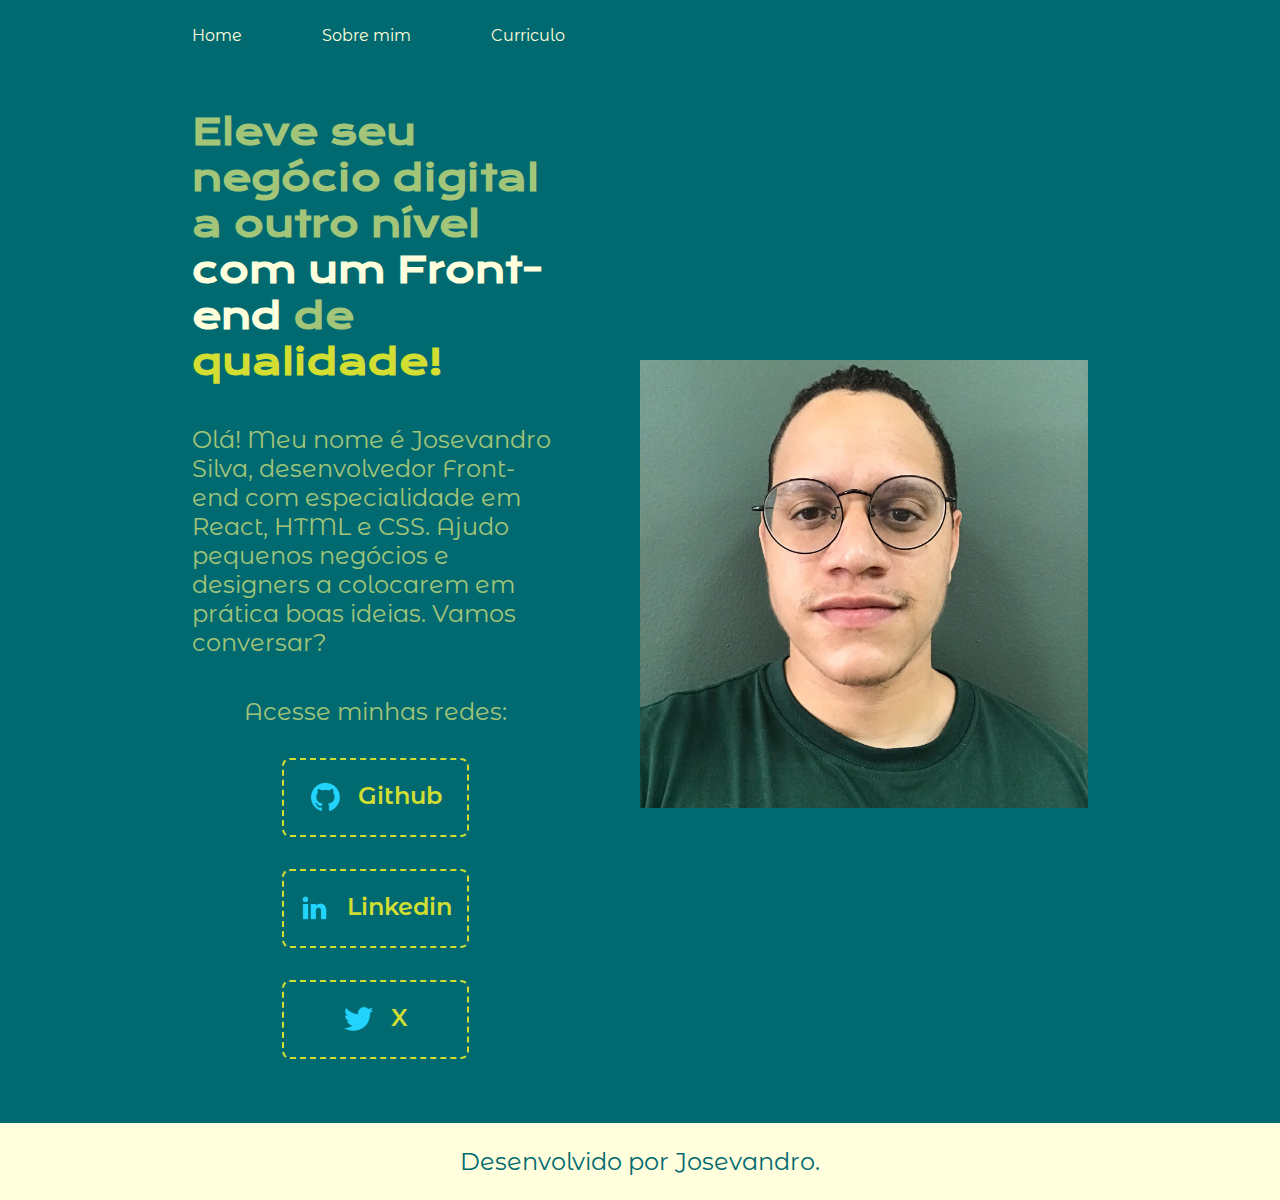
<file: index.html>
<!DOCTYPE html>
<html lang="pt-br">
<head>
    <meta charset="UTF-8"> 
    <meta name="viewport" content="width=device-width, initial-scale=1.0">
    <title>Portifólio</title>
    <link rel="stylesheet" href="./styles/style.css">
</head>
<body>
    <header class="cabecalho">
        <nav class="cabecalho__menu">
           <a class="cabecalho__menu__link" href="index.html">Home</a>
           <a class="cabecalho__menu__link" href="about.html">Sobre mim</a> 
           <a class="cabecalho__menu__link" href="curriculo.html">Curriculo</a>
        </nav>
    </header>
    <main class="apresentacao">
            <section class="apresentacao__conteudo">
                <h1 class="apresentacao__conteudo__titulo">Eleve seu negócio digital a outro nível <strong class="destaque-titulo"> com um Front-end </strong> de <strong> qualidade! </strong></h1>
                <p class="apresentacao__conteudo__paragrafo">Olá! Meu nome é Josevandro Silva, desenvolvedor Front-end com especialidade em React, HTML e CSS. Ajudo pequenos negócios e designers a colocarem em prática boas ideias. Vamos conversar?</p>
                <div class="apresentacao__links">
                    <h2 class="apresentacao__links__subtitulo">Acesse minhas redes: </h2>
                    <a class="apresentacao__links__navegacao" href="https://github.com/Josevandrosm">
                        <img src="./assets/github.png" alt="icone do github"> 
                        Github
                    </a>
                    <a class="apresentacao__links__navegacao" href="https://www.linkedin.com/in/josevandrosm/">
                        <img src="./assets/linkedin.png" alt="icone do linkedin"> 
                        Linkedin
                    </a>
                    <a class="apresentacao__links__navegacao" href="https://twitter.com/josevrau">
                        <img src="./assets/twitter.png"> 
                        X
                    </a>
                </div>
            </section>
            <img class="apresentacao__imagem" src="./assets/perfil josevandro.jpg" alt="foto do josevandro">
    </main>
    <footer class="rodape">
        <p>Desenvolvido por Josevandro.</p>
    </footer>
</body>
</html>
</file>
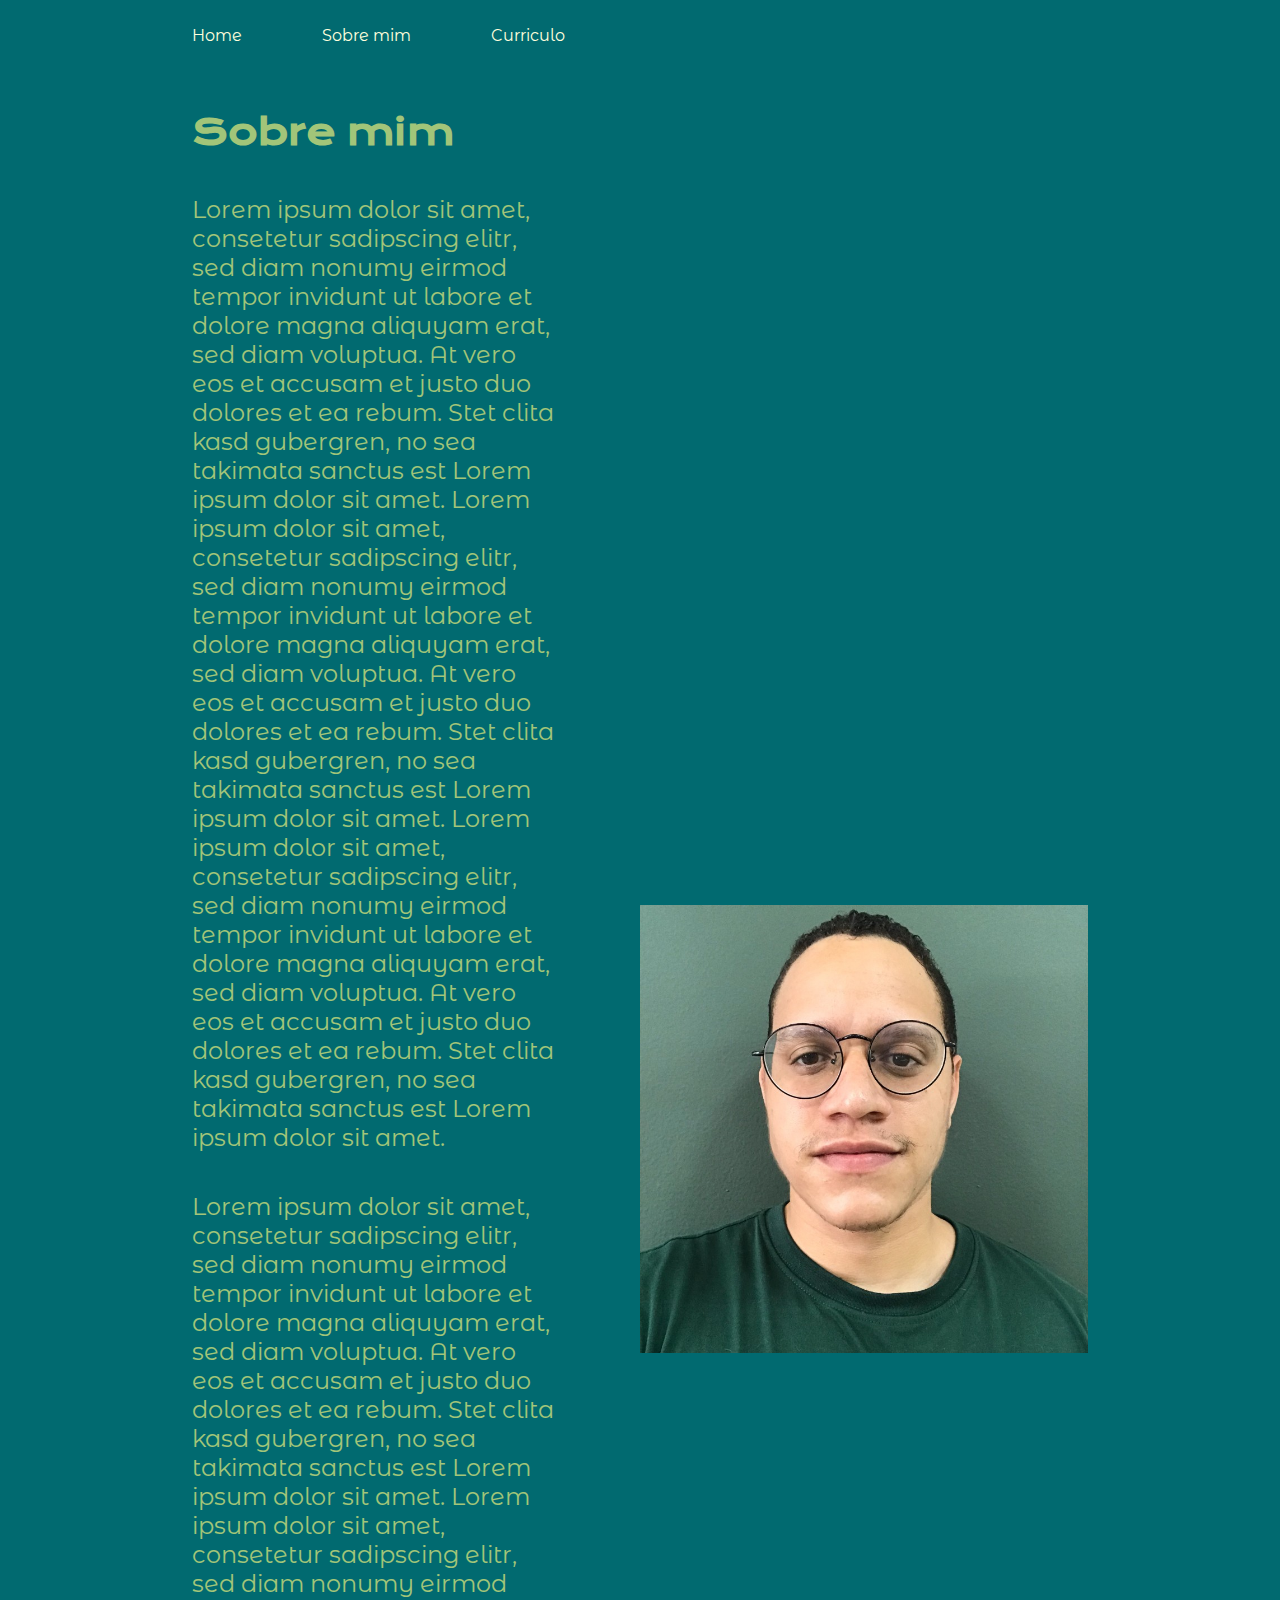
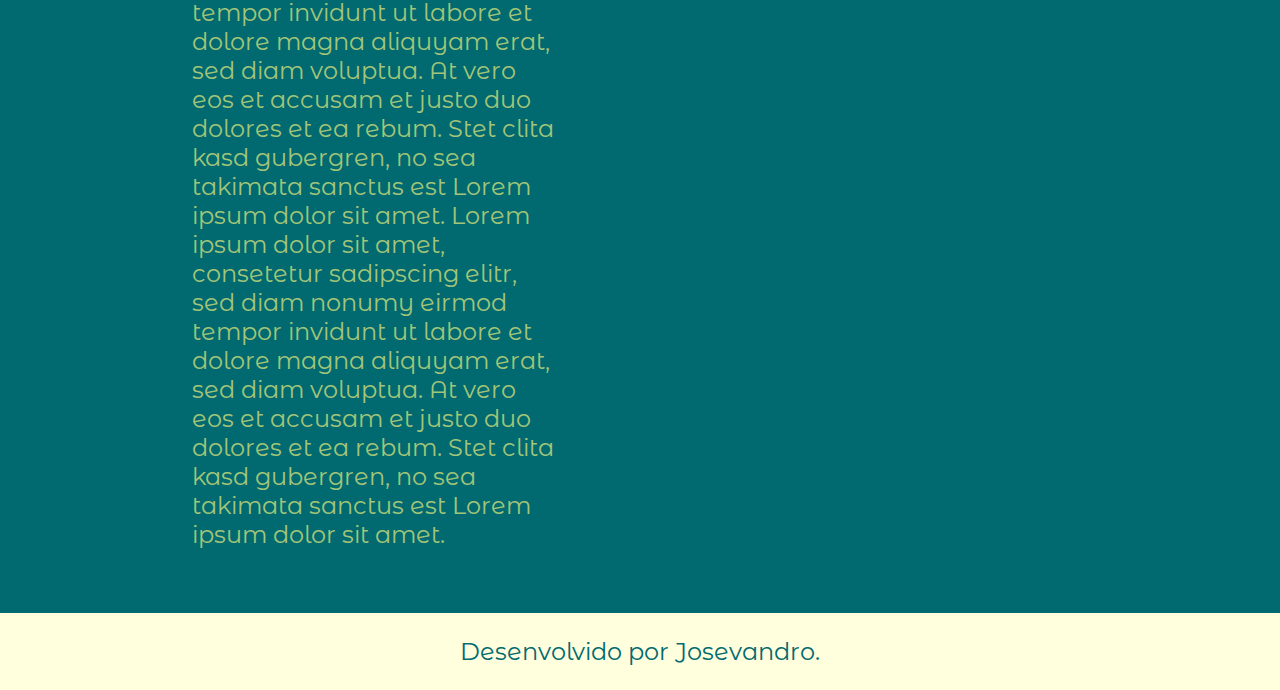
<file: about.html>
<!DOCTYPE html>
<html lang="pt-br">
<head>
    <meta charset="UTF-8">
    <meta name="viewport" content="width=device-width, initial-scale=1.0">
    <title>Sobre mim</title>
    <link rel="stylesheet" href="./styles/style.css">
</head>
<body>
    <header class="cabecalho">
        <nav class="cabecalho__menu">
           <a class="cabecalho__menu__link" href="index.html">Home</a>
           <a class="cabecalho__menu__link" href="about.html">Sobre mim</a> 
           <a class="cabecalho__menu__link" href="curriculo.html">Curriculo</a>
        </nav>
    </header>
    <main class="apresentacao">
        <section class="apresentacao__conteudo">
            <h1 class="apresentacao__conteudo__titulo">Sobre mim</h1>
            <p class="apresentacao__conteudo__paragrafo">Lorem ipsum dolor sit amet, consetetur sadipscing elitr, sed diam nonumy eirmod tempor invidunt ut labore et dolore magna aliquyam erat, sed diam voluptua. At vero eos et accusam et justo duo dolores et ea rebum. Stet clita kasd gubergren, no sea takimata sanctus est Lorem ipsum dolor sit amet. Lorem ipsum dolor sit amet, consetetur sadipscing elitr, sed diam nonumy eirmod tempor invidunt ut labore et dolore magna aliquyam erat, sed diam voluptua. At vero eos et accusam et justo duo dolores et ea rebum. Stet clita kasd gubergren, no sea takimata sanctus est Lorem ipsum dolor sit amet. Lorem ipsum dolor sit amet, consetetur sadipscing elitr, sed diam nonumy eirmod tempor invidunt ut labore et dolore magna aliquyam erat, sed diam voluptua. At vero eos et accusam et justo duo dolores et ea rebum. Stet clita kasd gubergren, no sea takimata sanctus est Lorem ipsum dolor sit amet.
            </p>
            <p class="apresentacao__conteudo__paragrafo">Lorem ipsum dolor sit amet, consetetur sadipscing elitr, sed diam nonumy eirmod tempor invidunt ut labore et dolore magna aliquyam erat, sed diam voluptua. At vero eos et accusam et justo duo dolores et ea rebum. Stet clita kasd gubergren, no sea takimata sanctus est Lorem ipsum dolor sit amet. Lorem ipsum dolor sit amet, consetetur sadipscing elitr, sed diam nonumy eirmod tempor invidunt ut labore et dolore magna aliquyam erat, sed diam voluptua. At vero eos et accusam et justo duo dolores et ea rebum. Stet clita kasd gubergren, no sea takimata sanctus est Lorem ipsum dolor sit amet. Lorem ipsum dolor sit amet, consetetur sadipscing elitr, sed diam nonumy eirmod tempor invidunt ut labore et dolore magna aliquyam erat, sed diam voluptua. At vero eos et accusam et justo duo dolores et ea rebum. Stet clita kasd gubergren, no sea takimata sanctus est Lorem ipsum dolor sit amet.
            </p>
        </section>
        <img class="apresentacao__imagem" src="./assets/perfil josevandro.jpg" alt="foto do josevandro">
    </main>
    <footer class="rodape">
        <p>Desenvolvido por Josevandro.</p>
    </footer>
</body>
</html>
</file>
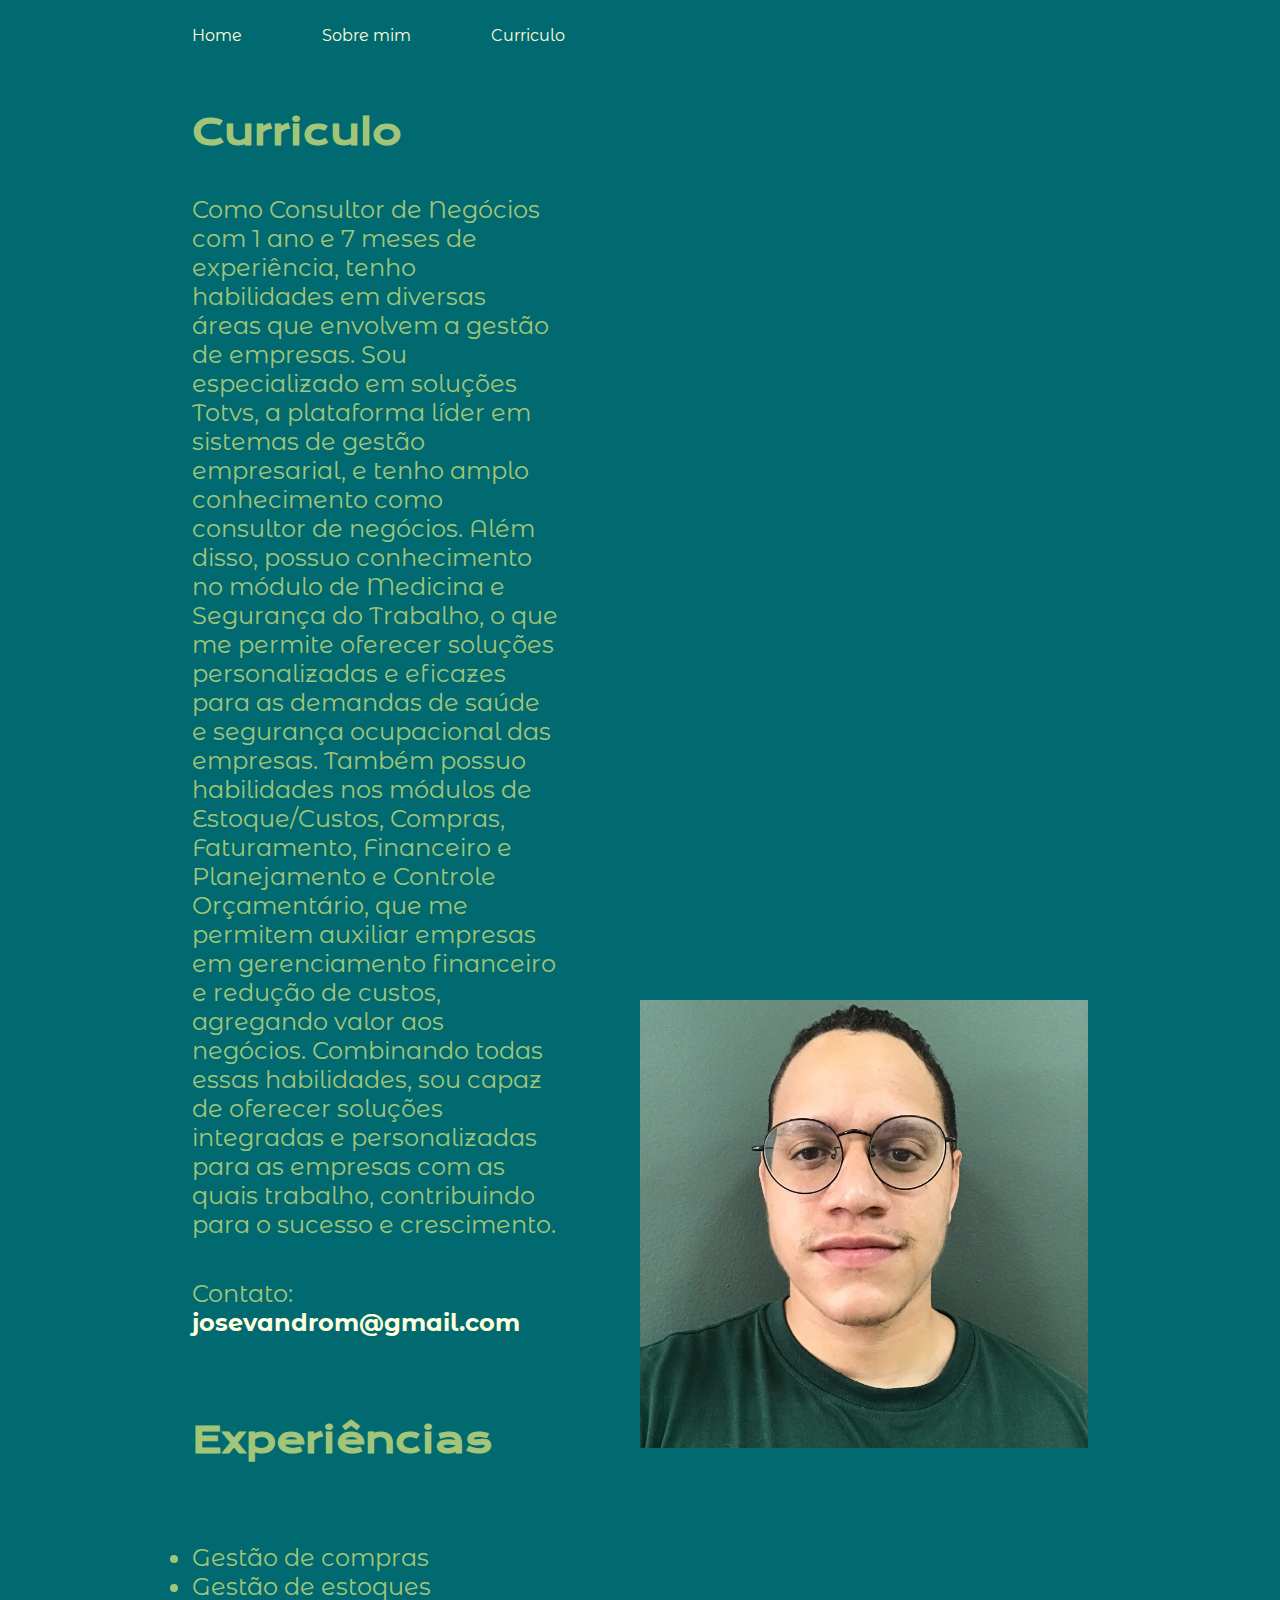
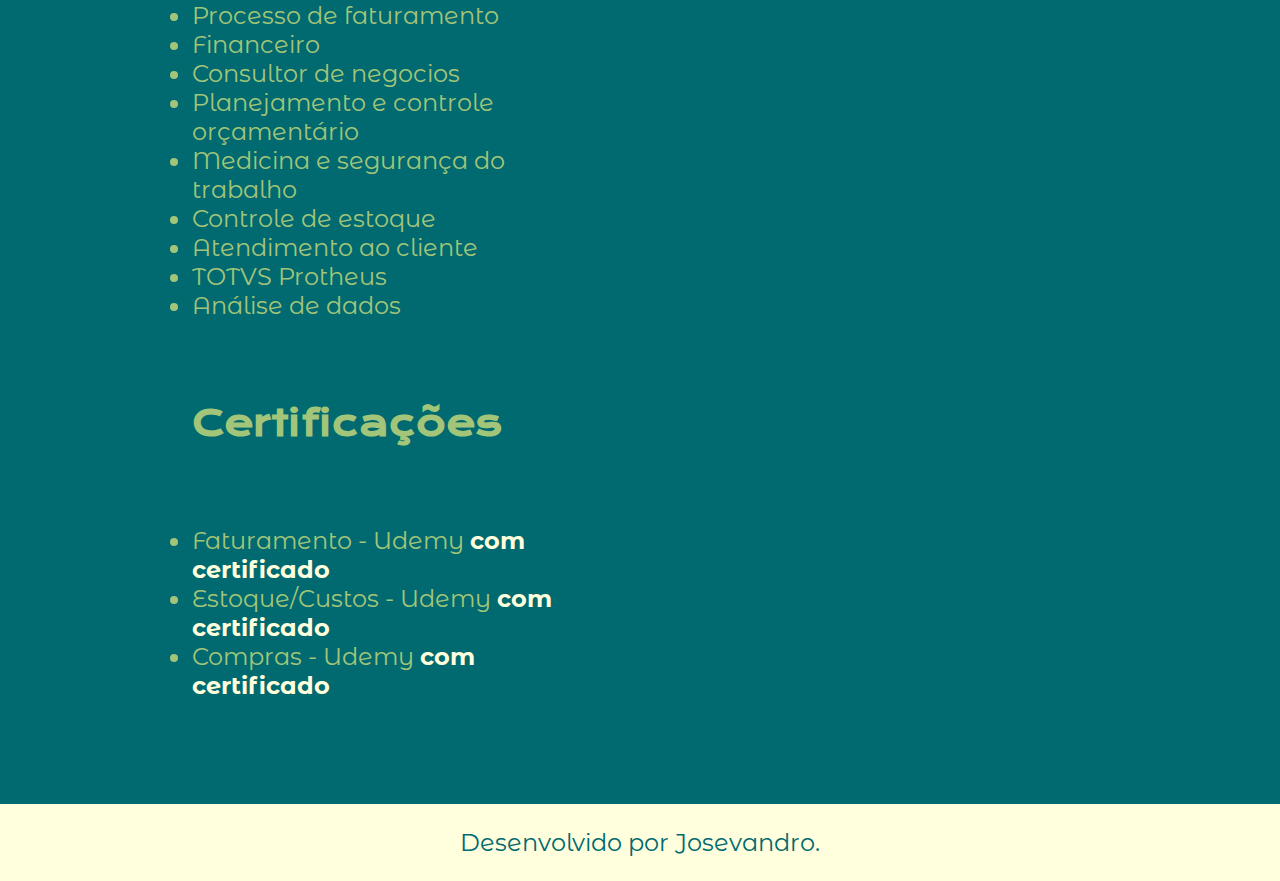
<file: curriculo.html>
<!DOCTYPE html>
<html lang="pt-br">
<head>
    <meta charset="UTF-8">
    <meta name="viewport" content="width=device-width, initial-scale=1.0">
    <title>Curriculo</title>
    <link rel="stylesheet" href="./styles/style.css"
</head>
<body>
    <header class="cabecalho">
        <nav class="cabecalho__menu">
           <a class="cabecalho__menu__link" href="index.html">Home</a>
           <a class="cabecalho__menu__link" href="about.html">Sobre mim</a> 
           <a class="cabecalho__menu__link" href="curriculo.html">Curriculo</a>
        </nav>
    </header>
    <main class="apresentacao">
        <section class="apresentacao__conteudo">
            <h1 class="apresentacao__conteudo__titulo">Curriculo</h1>
            <p class="apresentacao__conteudo__paragrafo">Como Consultor de Negócios com 1 ano e 7 meses de experiência, tenho habilidades em diversas áreas que envolvem a gestão de empresas. Sou especializado em soluções Totvs, a plataforma líder em sistemas de gestão empresarial, e tenho amplo conhecimento como consultor de negócios.
                Além disso, possuo conhecimento no módulo de Medicina e Segurança do Trabalho, o que me permite oferecer soluções personalizadas e eficazes para as demandas de saúde e segurança ocupacional das empresas.
                Também possuo habilidades nos módulos de Estoque/Custos, Compras, Faturamento, Financeiro e Planejamento e Controle Orçamentário, que me permitem auxiliar empresas em gerenciamento financeiro e redução de custos, agregando valor aos negócios.
                Combinando todas essas habilidades, sou capaz de oferecer soluções integradas e personalizadas para as empresas com as quais trabalho, contribuindo para o sucesso e crescimento.
                
                <ul class="apresentacao__conteudo__paragrafo">Contato: <strong class="destaque-titulo">josevandrom@gmail.com</strong>
                </ul>
            </p>
            <h2 class="apresentacao__conteudo__titulo">Experiências</h2>
            <p class="apresentacao__conteudo__paragrafo">
            <ul class="apresentacao__conteudo__paragrafo">
                <li> Gestão de compras</li> 
                <li> Gestão de estoques </li>
                <li> Processo de faturamento</li> 
                <li> Financeiro</li> 
                <li> Consultor de negocios</li> 
                <li> Planejamento e controle orçamentário </li>
                <li> Medicina e segurança do trabalho </li>
                <li> Controle de estoque </li>
                <li> Atendimento ao cliente </li>
                <li> TOTVS Protheus </li>
                <li> Análise de dados</li>
            </ul>
            </p>
            <h2 class="apresentacao__conteudo__titulo">Certificações</h2>
            <p class="apresentacao__conteudo__paragrafo">
            <ul class="apresentacao__conteudo__paragrafo">
                <li> Faturamento - Udemy <strong class="destaque-titulo"> com certificado</strong></li>
                <li> Estoque/Custos - Udemy <strong class="destaque-titulo"> com certificado</strong></li>
                <li> Compras - Udemy <strong class="destaque-titulo"> com certificado</strong></li>
            </ul>
            </p>    
        
        </section>
        <img class="apresentacao__imagem" src="./assets/perfil josevandro.jpg" alt="foto do josevandro">
</main>
    <footer class="rodape">
        <p>Desenvolvido por Josevandro.</p>
    </footer>
</body>
</html>
</file>
<file: styles/style.css>
@import url('https://fonts.googleapis.com/css2?family=Krona+One&family=Montserrat+Alternates:wght@400;600&display=swap');

:root {
    --cor-primaria : #016A70 ;
    --cor-secundaria : #A2C579;
    --cor-terciaria : #FFFFDD;
    --cor-quartiaria : #D2DE32;
    --cor-hover : #FFFFDD ;
    
    --fonte-primaira : 'Krona One', sans-serif;
    --fonte-secundaria : 'Montserrat Alternates', sans-serif; 
}

* {
    margin: 0;
    padding: 0;
}

body {
    box-sizing: border-box;
    background-color: var(--cor-primaria);
    color: var(--cor-secundaria);

}
.cabecalho {
    padding: 2% 0% 0% 15%;
}
.cabecalho__menu {
    display: flex;
    gap: 80px;
}

.cabecalho__menu__link {
    font-family: var(--fonte-secundaria);
    font-size: 1,5rem;
    font-weight: 600px;
    color: var(--cor-terciaria);
    text-decoration: none;
}
strong {
    color:  var(--cor-quartiaria)
}
   .destaque-titulo:hover {
        color:  var(--cor-quartiaria);
   }
strong:hover{
    color: var(--cor-quartiaria);
}
.apresentacao {
    display: flex;
    align-items: center;
    justify-content: space-between;
    padding: 5% 15%;
    gap: 82px;
}

.apresentacao__conteudo {
    width: 50%;
    display: flex ;
    flex-direction: column;
    gap: 40px;
}

.apresentacao__conteudo__titulo {
    font-size: 2.25rem;
    font-family: var(--fonte-primaira) ;
}

.destaque-titulo {
    color: var(--cor-terciaria);
}

.apresentacao__conteudo__paragrafo {
    font-size: 1.5rem;
    font-family: var(--fonte-secundaria);
}
.apresentacao__links {
    display: flex;
    flex-direction: column;
    justify-content: space-between;
    align-items: center;
    gap: 32px;
}
.apresentacao__links__subtitulo {
    font-family: var(--fonte-secundaria);
    font-weight: 400;
}
.apresentacao__links__navegacao {
    display: flex;
    justify-content: center;
    gap: 16px;
    border: 2px dashed var(--cor-quartiaria);
    width: 50%;
    text-align: center;
    border-radius: 8px;
    font-size: 1.5rem;
    padding: 21.5px 0;
    text-decoration: none;
    font-size: 1.5rem;
    font-family: var(--fonte-secundaria);
    font-weight: 600;
    color:var(--cor-quartiaria);
}
.apresentacao__links__navegacao:hover {
    background-color: var(--cor-quartiaria);
    color: var(--cor-primaria);

}
.apresentacao__imagem{
    width: 50%;
}
.rodape {
    padding: 24px;
    color: var(--cor-primaria);
    background-color: var(--cor-hover);
    text-align: center;
    font-family: var(--fonte-secundaria);
    font-size: 1.5rem;
    font-weight: 400;
}

@media (max-width: 1200px) {
    .cabecalho{
        padding: 10% ;
    }
    .cabecalho__menu{
        justify-content: center;
    }
    .apresentacao{
        flex-direction: column-reverse;
        padding: 5% ;
    }
    .apresentacao__conteudo{
        width: auto;
    }
}
</file>
